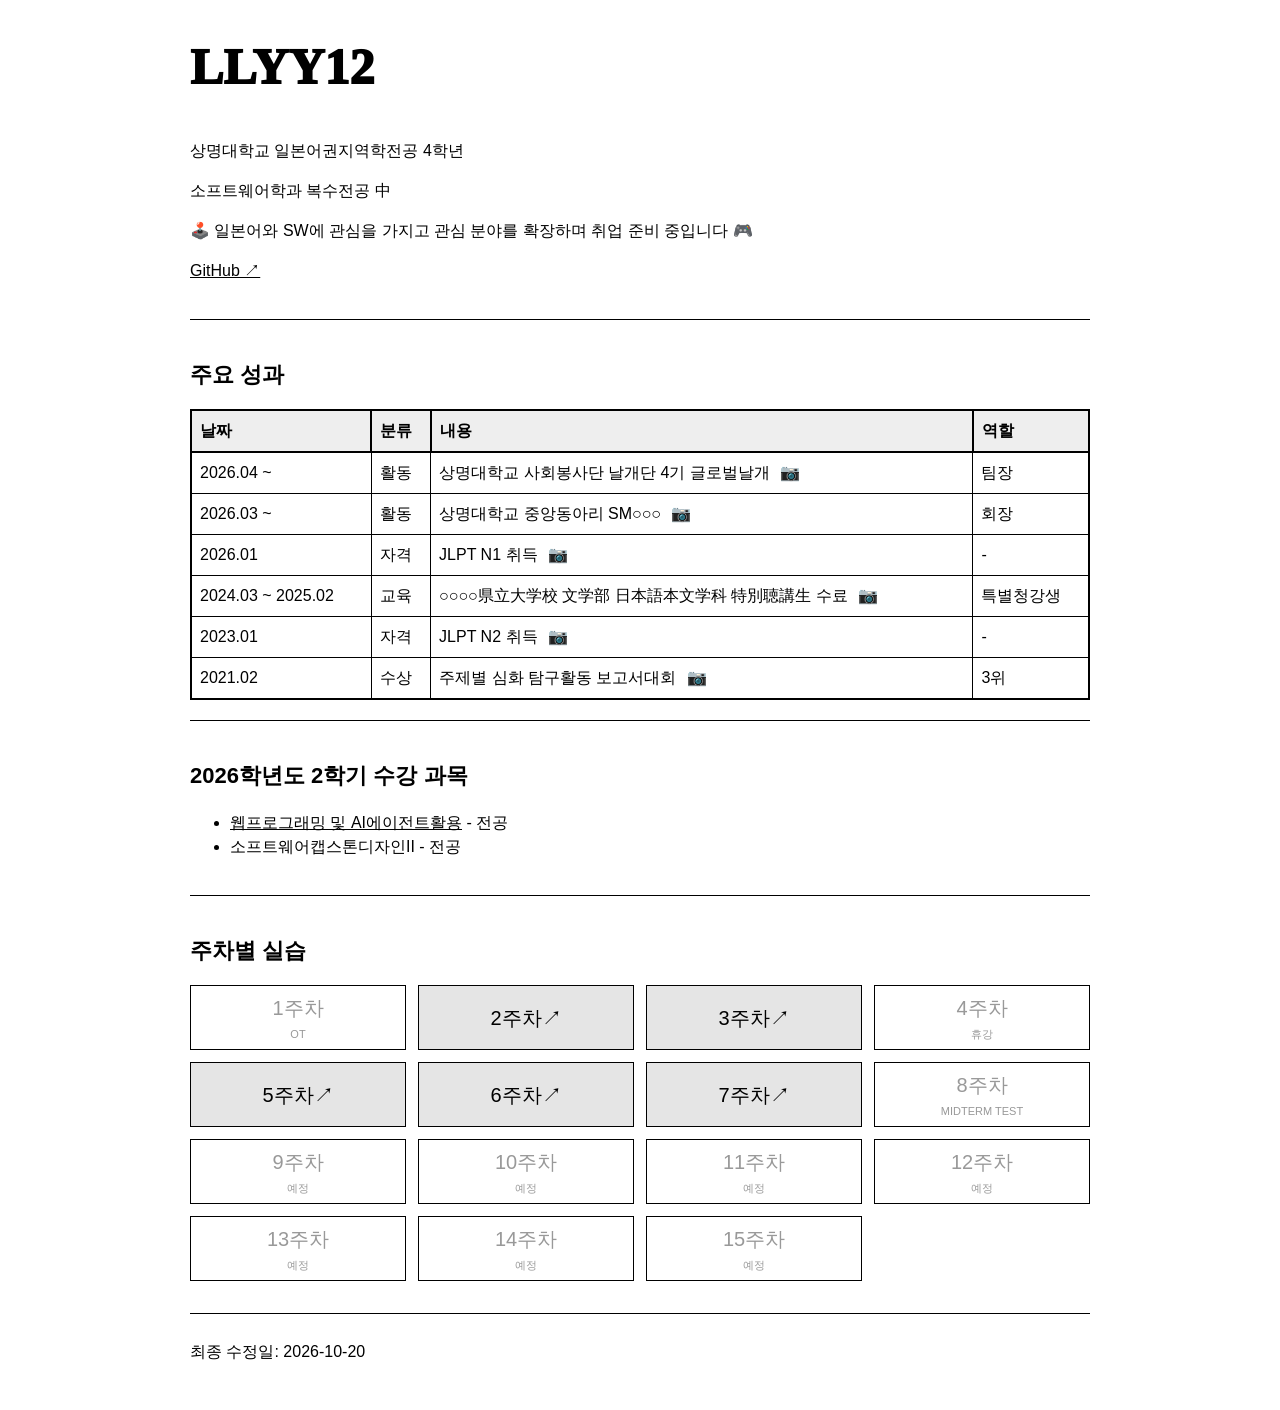
<file: index.html>
<!doctype html>
<html lang="ko">
  <head>
    <meta charset="UTF-8" />
    <meta name="viewport" content="width=device-width, initial-scale=1.0" />
    <title>PORTFOLIO</title>
    <link rel="stylesheet" href="./style.css" />
  </head>

  <body>
    <header>
      <h1>LLYY12</h1>
      <p>상명대학교 일본어권지역학전공 4학년</p>
      <p>소프트웨어학과 복수전공 中</p>
      <p>
        🕹️ 일본어와 SW에 관심을 가지고 관심 분야를 확장하며 취업 준비 중입니다
        🎮
      </p>
      <p>
        <a
          href="https://github.com/sundubie"
          target="_blank"
          rel="noopener noreferrer"
          >GitHub ↗</a
        >
      </p>
    </header>

    <main>
      <section>
        <h2>주요 성과</h2>

        <table>
          <thead>
            <tr>
              <th>날짜</th>
              <th>분류</th>
              <th>내용</th>
              <th>역할</th>
            </tr>
          </thead>

          <tbody>
            <tr>
              <td>2026.04 ~</td>
              <td>활동</td>
              <td>
                상명대학교 사회봉사단 날개단 4기 글로벌날개
                <a
                  class="photo"
                  href="./E1.png"
                  target="_blank"
                  rel="noopener noreferrer"
                  >📷</a
                >
              </td>
              <td>팀장</td>
            </tr>

            <tr>
              <td>2026.03 ~</td>
              <td>활동</td>
              <td>
                상명대학교 중앙동아리 SM○○○
                <a
                  class="photo"
                  href="./E2.png"
                  target="_blank"
                  rel="noopener noreferrer"
                  >📷</a
                >
              </td>
              <td>회장</td>
            </tr>

            <tr>
              <td>2026.01</td>
              <td>자격</td>
              <td>
                JLPT N1 취득
                <a
                  class="photo"
                  href="./E3.png"
                  target="_blank"
                  rel="noopener noreferrer"
                  >📷</a
                >
              </td>
              <td>-</td>
            </tr>

            <tr>
              <td>2024.03 ~ 2025.02</td>
              <td>교육</td>
              <td>
                ○○○○県立大学校 文学部 日本語本文学科 特別聴講生 수료
                <a
                  class="photo"
                  href="./E4.png"
                  target="_blank"
                  rel="noopener noreferrer"
                  >📷</a
                >
              </td>
              <td>특별청강생</td>
            </tr>

            <tr>
              <td>2023.01</td>
              <td>자격</td>
              <td>
                JLPT N2 취득
                <a
                  class="photo"
                  href="./E5.png"
                  target="_blank"
                  rel="noopener noreferrer"
                  >📷</a
                >
              </td>
              <td>-</td>
            </tr>

            <tr>
              <td>2021.02</td>
              <td>수상</td>
              <td>
                주제별 심화 탐구활동 보고서대회
                <a
                  class="photo"
                  href="./E6.png"
                  target="_blank"
                  rel="noopener noreferrer"
                  >📷</a
                >
              </td>
              <td>3위</td>
            </tr>
          </tbody>
        </table>
      </section>

      <section>
        <h2>2026학년도 2학기 수강 과목</h2>
        <ul>
          <li>
            <a href="#weekly-labs">웹프로그래밍 및 AI에이전트활용</a> - 전공
          </li>
          <li>소프트웨어캡스톤디자인II - 전공</li>
        </ul>
      </section>

      <section id="weekly-labs">
        <h2>주차별 실습</h2>

        <div class="weekly-grid">
          <div class="weekly-row">
            <div class="week planned">
              <span>1주차</span>
              <small>OT</small>
            </div>

            <div class="week done">
              <a href="doc2.html">2주차↗</a>
            </div>

            <div class="week done">
              <a href="doc3.html">3주차↗</a>
            </div>

            <div class="week planned">
              <span>4주차</span>
              <small>휴강</small>
            </div>
          </div>

          <div class="weekly-row">
            <div class="week done">
              <a href="doc5.html">5주차↗</a>
            </div>

            <div class="week done">
              <a href="doc6.html">6주차↗</a>
            </div>

            <div class="week done">
              <a href="doc7.html">7주차↗</a>
            </div>

            <div class="week planned">
              <span>8주차</span>
              <small>MIDTERM TEST</small>
            </div>
          </div>

          <div class="weekly-row">
            <div class="week planned">
              <span>9주차</span>
              <small>예정</small>
            </div>

            <div class="week planned">
              <span>10주차</span>
              <small>예정</small>
            </div>

            <div class="week planned">
              <span>11주차</span>
              <small>예정</small>
            </div>

            <div class="week planned">
              <span>12주차</span>
              <small>예정</small>
            </div>
          </div>

          <div class="weekly-row">
            <div class="week planned">
              <span>13주차</span>
              <small>예정</small>
            </div>

            <div class="week planned">
              <span>14주차</span>
              <small>예정</small>
            </div>

            <div class="week planned">
              <span>15주차</span>
              <small>예정</small>
            </div>
          </div>
        </div>
      </section>
    </main>

    <footer>
      <p>최종 수정일: 2026-10-20</p>
    </footer>
  </body>
</html>
</file>
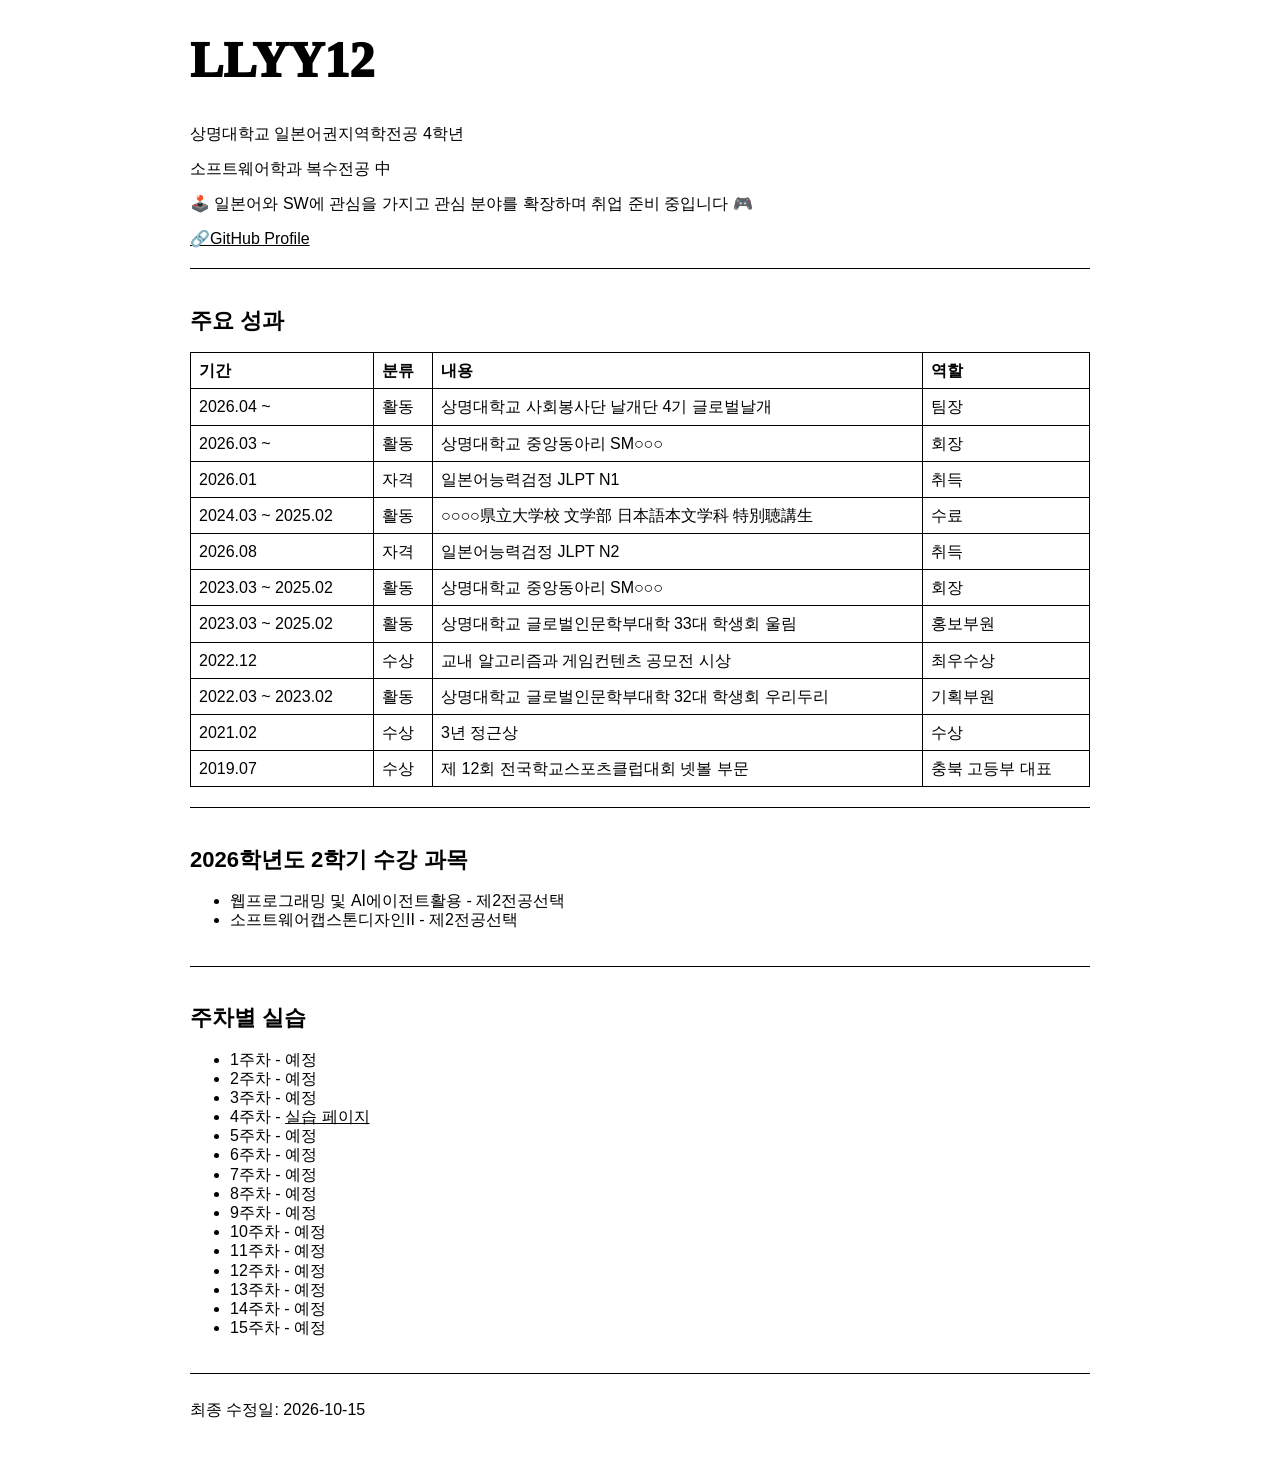
<file: mid/index.html>
<!doctype html>
<html lang="ko">
  <head>
    <meta charset="UTF-8" />
    <meta name="viewport" content="width=device-width, initial-scale=1" />
    <title>PORTFOLIO</title>
    <link rel="stylesheet" href="./style.css" />
  </head>
  <body>
    <header>
      <h1>LLYY12</h1>
      <p>상명대학교 일본어권지역학전공 4학년</p>
      <p>소프트웨어학과 복수전공 中</p>
      <p>
        🕹️ 일본어와 SW에 관심을 가지고 관심 분야를 확장하며 취업 준비 중입니다
        🎮
      </p>
      <a
        href="https://github.com/sundubie"
        target="_blank"
        rel="noopener
        noreferrer"
      >
        🔗GitHub Profile
      </a>
    </header>

    <main>
      <section>
        <h2>주요 성과</h2>
        <table>
          <thead>
            <tr>
              <th scope="col">기간</th>
              <th scope="col">분류</th>
              <th scope="col">내용</th>
              <th scope="col">역할</th>
            </tr>
          </thead>
          <tbody>
            <tr>
              <td>2026.04 ~</td>
              <td>활동</td>
              <td>상명대학교 사회봉사단 날개단 4기 글로벌날개</td>
              <td>팀장</td>
            </tr>
            <tr>
              <td>2026.03 ~</td>
              <td>활동</td>
              <td>상명대학교 중앙동아리 SM○○○</td>
              <td>회장</td>
            </tr>
            <tr>
              <td>2026.01</td>
              <td>자격</td>
              <td>일본어능력검정 JLPT N1</td>
              <td>취득</td>
            </tr>
            <tr>
              <td>2024.03 ~ 2025.02</td>
              <td>활동</td>
              <td>○○○○県立大学校 文学部 日本語本文学科 特別聴講生</td>
              <td>수료</td>
            </tr>
            <tr>
              <td>2026.08</td>
              <td>자격</td>
              <td>일본어능력검정 JLPT N2</td>
              <td>취득</td>
            </tr>
            <tr>
              <td>2023.03 ~ 2025.02</td>
              <td>활동</td>
              <td>상명대학교 중앙동아리 SM○○○</td>
              <td>회장</td>
            </tr>
            <tr>
              <td>2023.03 ~ 2025.02</td>
              <td>활동</td>
              <td>상명대학교 글로벌인문학부대학 33대 학생회 울림</td>
              <td>홍보부원</td>
            </tr>
            <tr>
              <td>2022.12</td>
              <td>수상</td>
              <td>교내 알고리즘과 게임컨텐츠 공모전 시상</td>
              <td>최우수상</td>
            </tr>
            <tr>
              <td>2022.03 ~ 2023.02</td>
              <td>활동</td>
              <td>상명대학교 글로벌인문학부대학 32대 학생회 우리두리</td>
              <td>기획부원</td>
            </tr>
            <tr>
              <td>2021.02</td>
              <td>수상</td>
              <td>3년 정근상</td>
              <td>수상</td>
            </tr>
            <tr>
              <td>2019.07</td>
              <td>수상</td>
              <td>제 12회 전국학교스포츠클럽대회 넷볼 부문</td>
              <td>충북 고등부 대표</td>
            </tr>
          </tbody>
        </table>
      </section>

      <section>
        <h2>2026학년도 2학기 수강 과목</h2>
        <ul>
          <li>웹프로그래밍 및 AI에이전트활용 - 제2전공선택</li>
          <li>소프트웨어캡스톤디자인II - 제2전공선택</li>
        </ul>
      </section>

      <section id="weekly-labs">
        <h2>주차별 실습</h2>
        <ul>
          <li>1주차 - 예정</li>
          <li>2주차 - 예정</li>
          <li>3주차 - 예정</li>
          <li>4주차 - <a href="doc04.html">실습 페이지</a></li>
          <li>5주차 - 예정</li>
          <li>6주차 - 예정</li>
          <li>7주차 - 예정</li>
          <li>8주차 - 예정</li>
          <li>9주차 - 예정</li>
          <li>10주차 - 예정</li>
          <li>11주차 - 예정</li>
          <li>12주차 - 예정</li>
          <li>13주차 - 예정</li>
          <li>14주차 - 예정</li>
          <li>15주차 - 예정</li>
        </ul>
      </section>
    </main>

    <footer>
      <p>최종 수정일: 2026-10-15</p>
    </footer>
  </body>
</html>
</file>
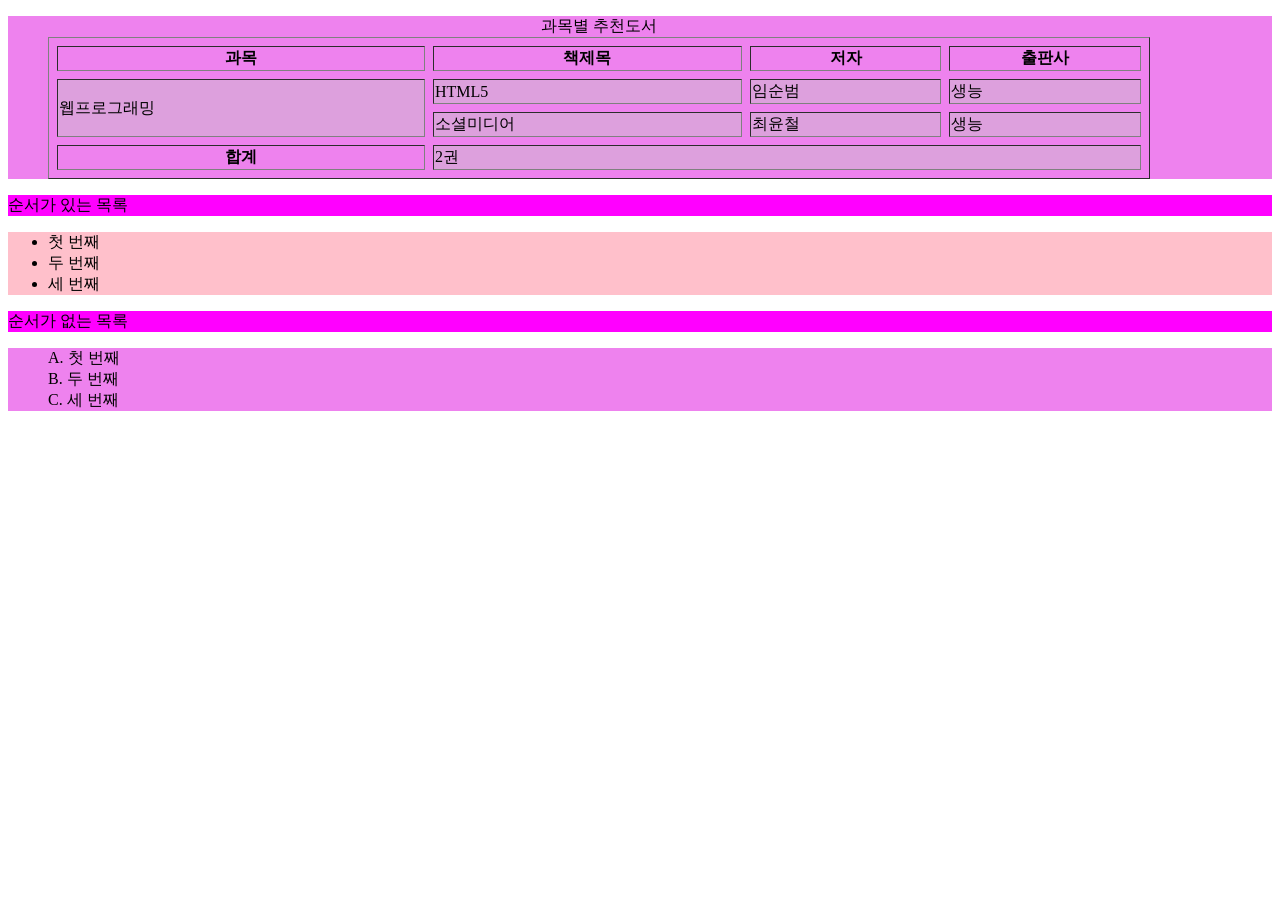
<file: doc04.html>
<!doctype html>
<html>
  <head>
    <meta charset="UTF-8" />
    <style type="text/css">
      ol li {
        list-style-type: upper-alpha;
      }
      ol {
        list-style-position: inside;
      }
      ul li.kor {
        ist-style-type: square;
      }
      ul li.jap {
        list-style-image: url();
      }
      #book {
        width: 90%;
        border-spacing: 8px;
      }
      p {
        background-color: magenta;
      }
      ul {
        background-color: pink;
      }
      ol {
        background-color: violet;
      }
      td {
        background-color: plum;
      }
    </style>
  </head>
  <body>
    <ol>
      <table border="1" id="book">
        <caption>
          과목별 추천도서
        </caption>
        <tr>
          <th>과목</th>
          <th>책제목</th>
          <th>저자</th>
          <th>출판사</th>
        </tr>
        <tr>
          <td rowspan="2">웹프로그래밍</td>
          <td>HTML5</td>
          <td>임순범</td>
          <td>생능</td>
        </tr>
        <tr>
          <td>소셜미디어</td>
          <td>최윤철</td>
          <td>생능</td>
        </tr>
        <tr>
          <th>합계</th>
          <td colspan="3">2권</td>
        </tr>
      </table>
    </ol>
  </body>
  <body>
    <p>순서가 있는 목록</p>
    <ul>
      <li class="usa">첫 번째</li>
      <li class="kor">두 번째</li>
      <li class="jap">세 번째</li>
    </ul>
    <p>순서가 없는 목록</p>
    <ol>
      <li>첫 번째</li>
      <li>두 번째</li>
      <li>세 번째</li>
    </ol>
  </body>
</html>
</file>
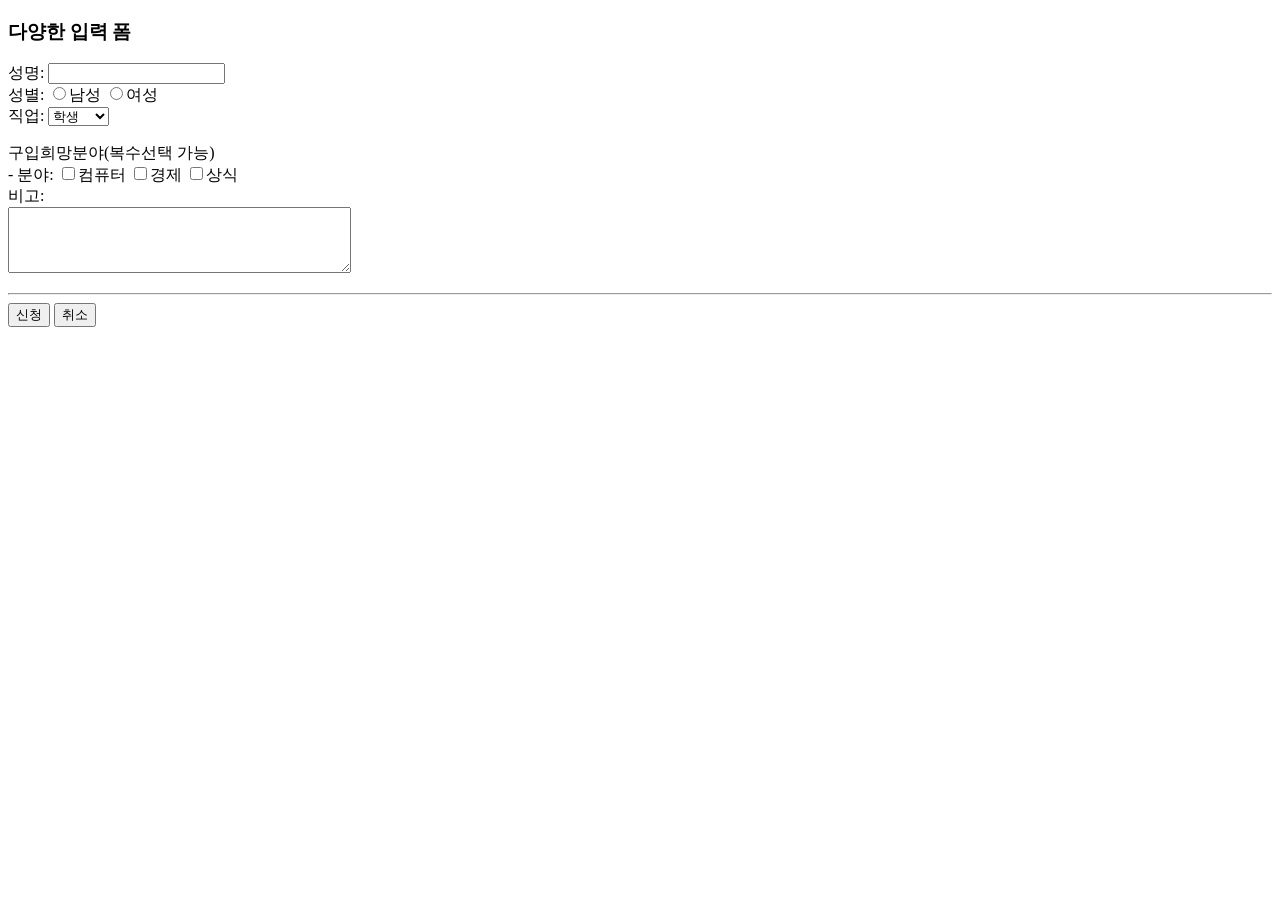
<file: doc07.html>
<!doctype html>
<html lang="ko">
  <head>
    <meta charset="UTF-8" />
    <title>다양한 입력 폼</title>
  </head>
  <body>
    <h3>다양한 입력 폼</h3>
    <form method="get" action="form_app.js">
      성명: <input type="text" name="person" /><br />
      성별: <input type="radio" name="sex" value="male" />남성
      <input type="radio" name="sex" value="female" />여성<br />
      직업:
      <select name="job" size="1">
        <option>학생</option>
        <option>회사원</option>
        <option>공무원</option>
        <option>기타</option>
      </select>

      <p>
        구입희망분야(복수선택 가능)<br />
        - 분야: <input type="checkbox" name="books" value="computer" />컴퓨터
        <input type="checkbox" name="books" value="economy" />경제
        <input type="checkbox" name="books" value="common" />상식<br />
        비고: <br />
        <textarea name="comments" rows="4" cols="40"></textarea>
      </p>
      <hr />
      <input type="submit" value="신청" />
      <input type="reset" value="취소" />
    </form>
  </body>
</html>
</file>
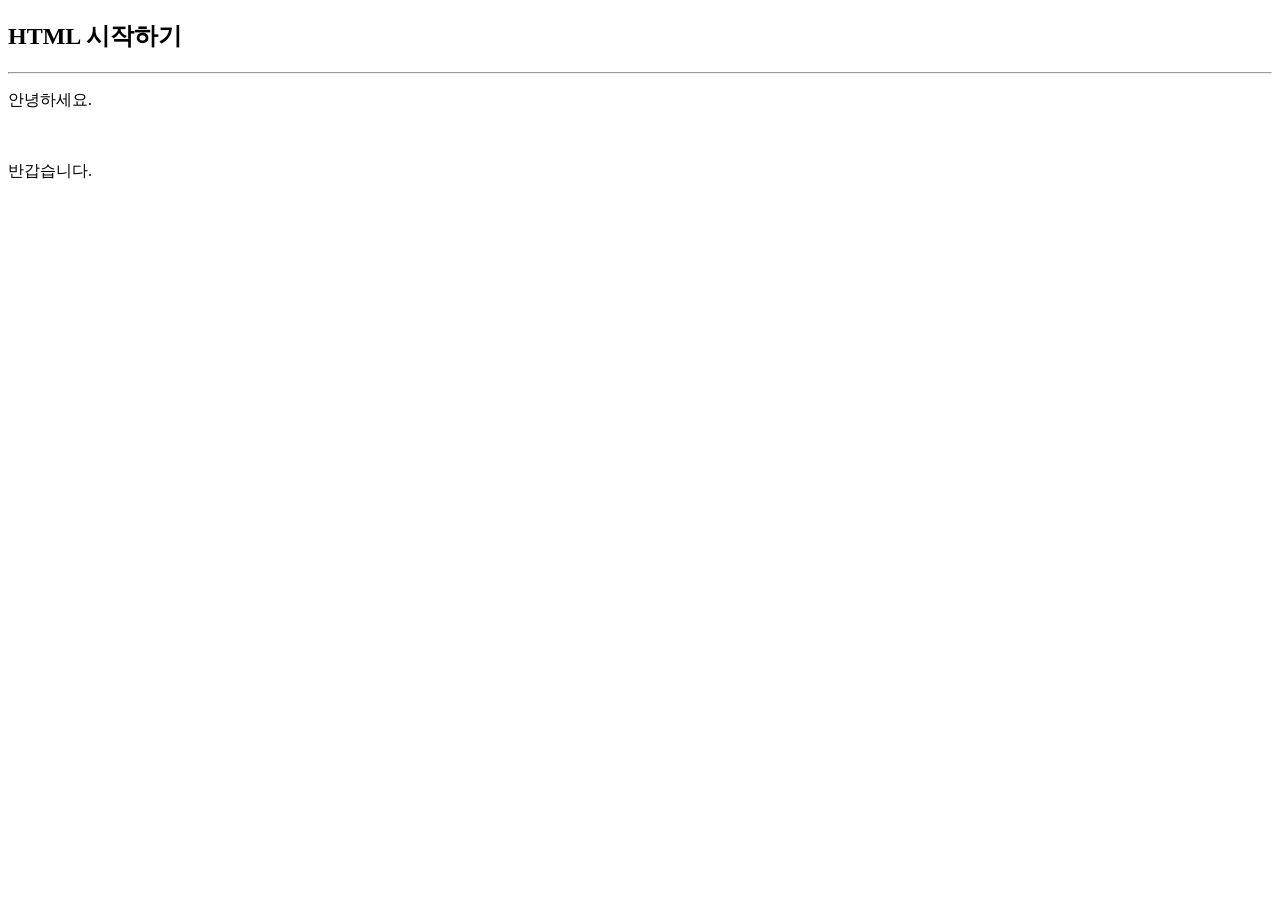
<file: doc2.html>
<!doctype html>
<html>
  <head>
    <title>2주차</title>
    <meta charset="UTF-8" />
  </head>
  <body>
    <h2>HTML 시작하기</h2>
    <hr />
    <p>안녕하세요.</p>
    <br />
    <p>반갑습니다.</p>
    <script
      type="module"
      src="https://static.cloudflareinsights.com/beacon.min.js/vce701823e78c4301a35b7e07294d87301792088814092"
      integrity="sha512-UKNk8GbxkABxKcXYuLkO16EleLGUkcvJWtpSNmExE0Too3ZaFAxTscNWEc1OdAv5/BikHawapSCaiD2XCmp+Bw=="
      data-cf-beacon='{"version":"2024.11.0","token":"72080c1058df4ba28bde2694ee8ea64b","r":1,"spa":2}'
      crossorigin="anonymous"
    ></script>
  </body>
</html>
</file>
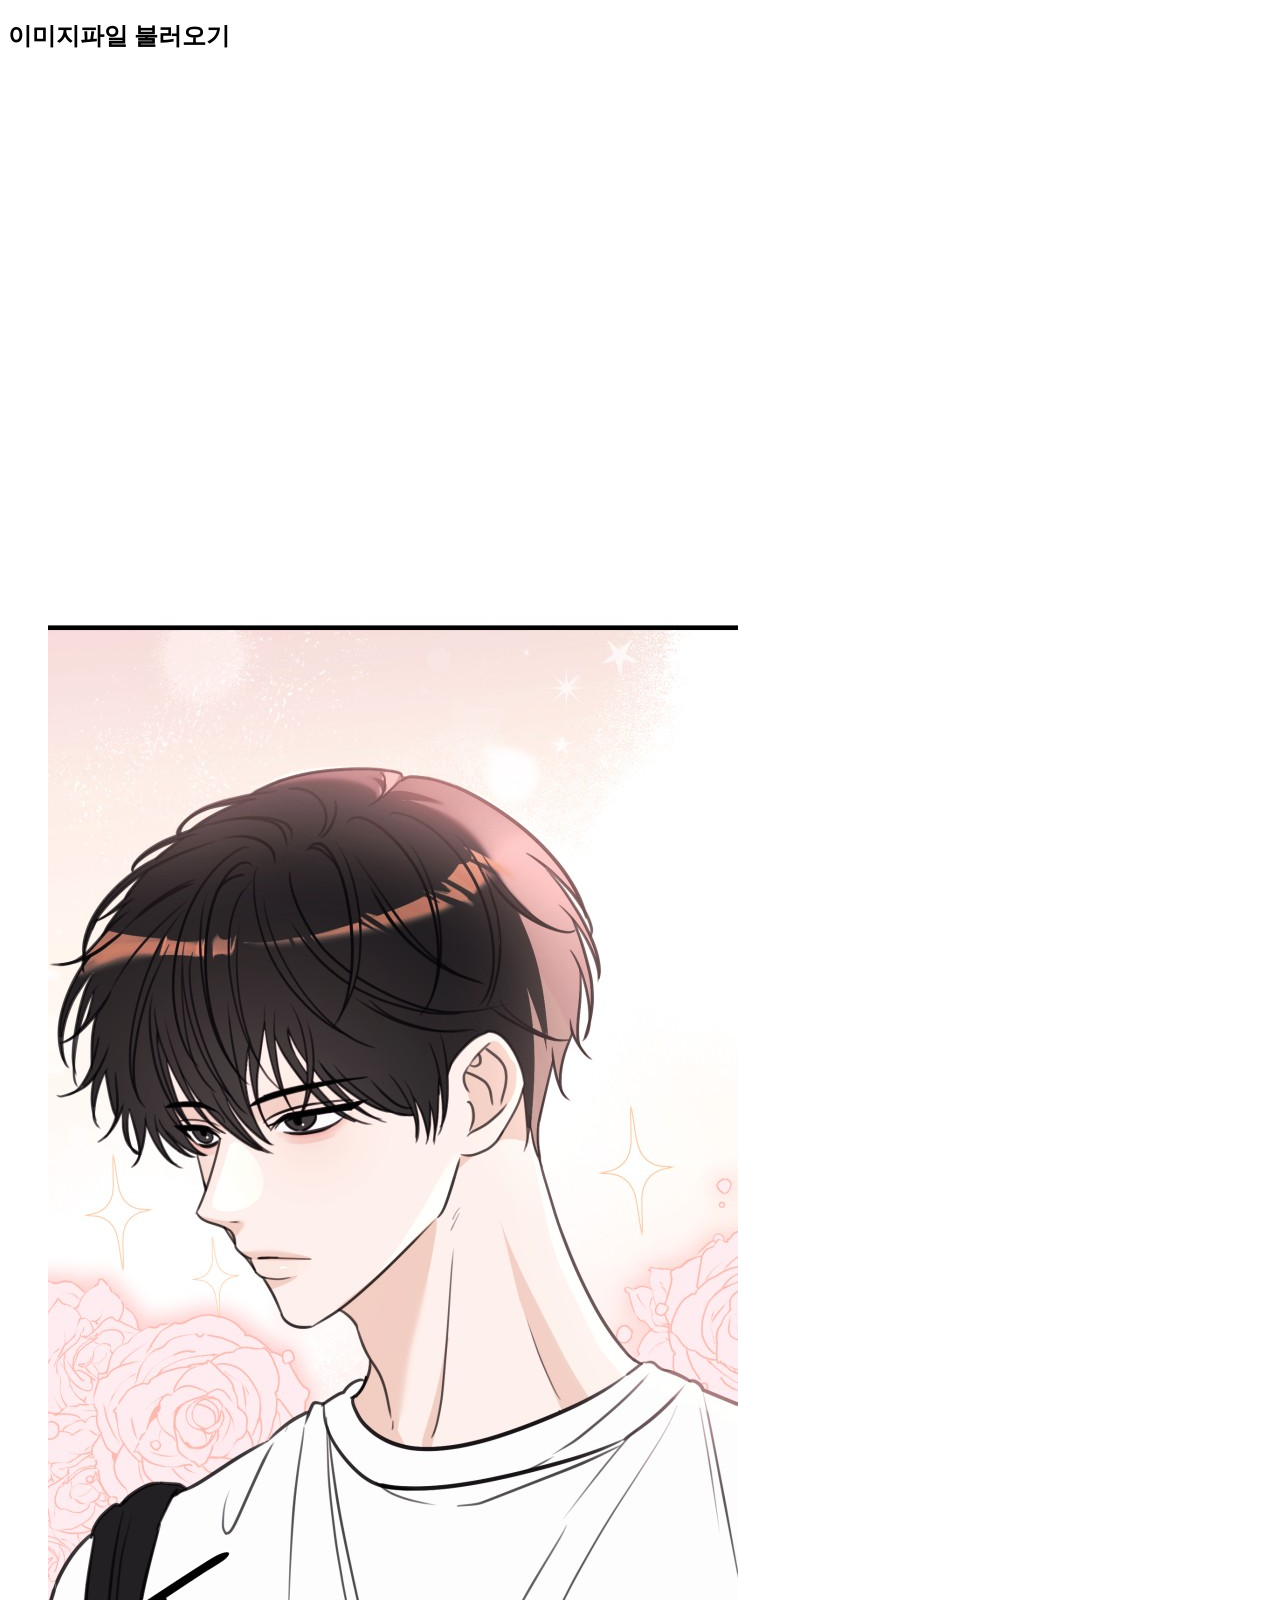
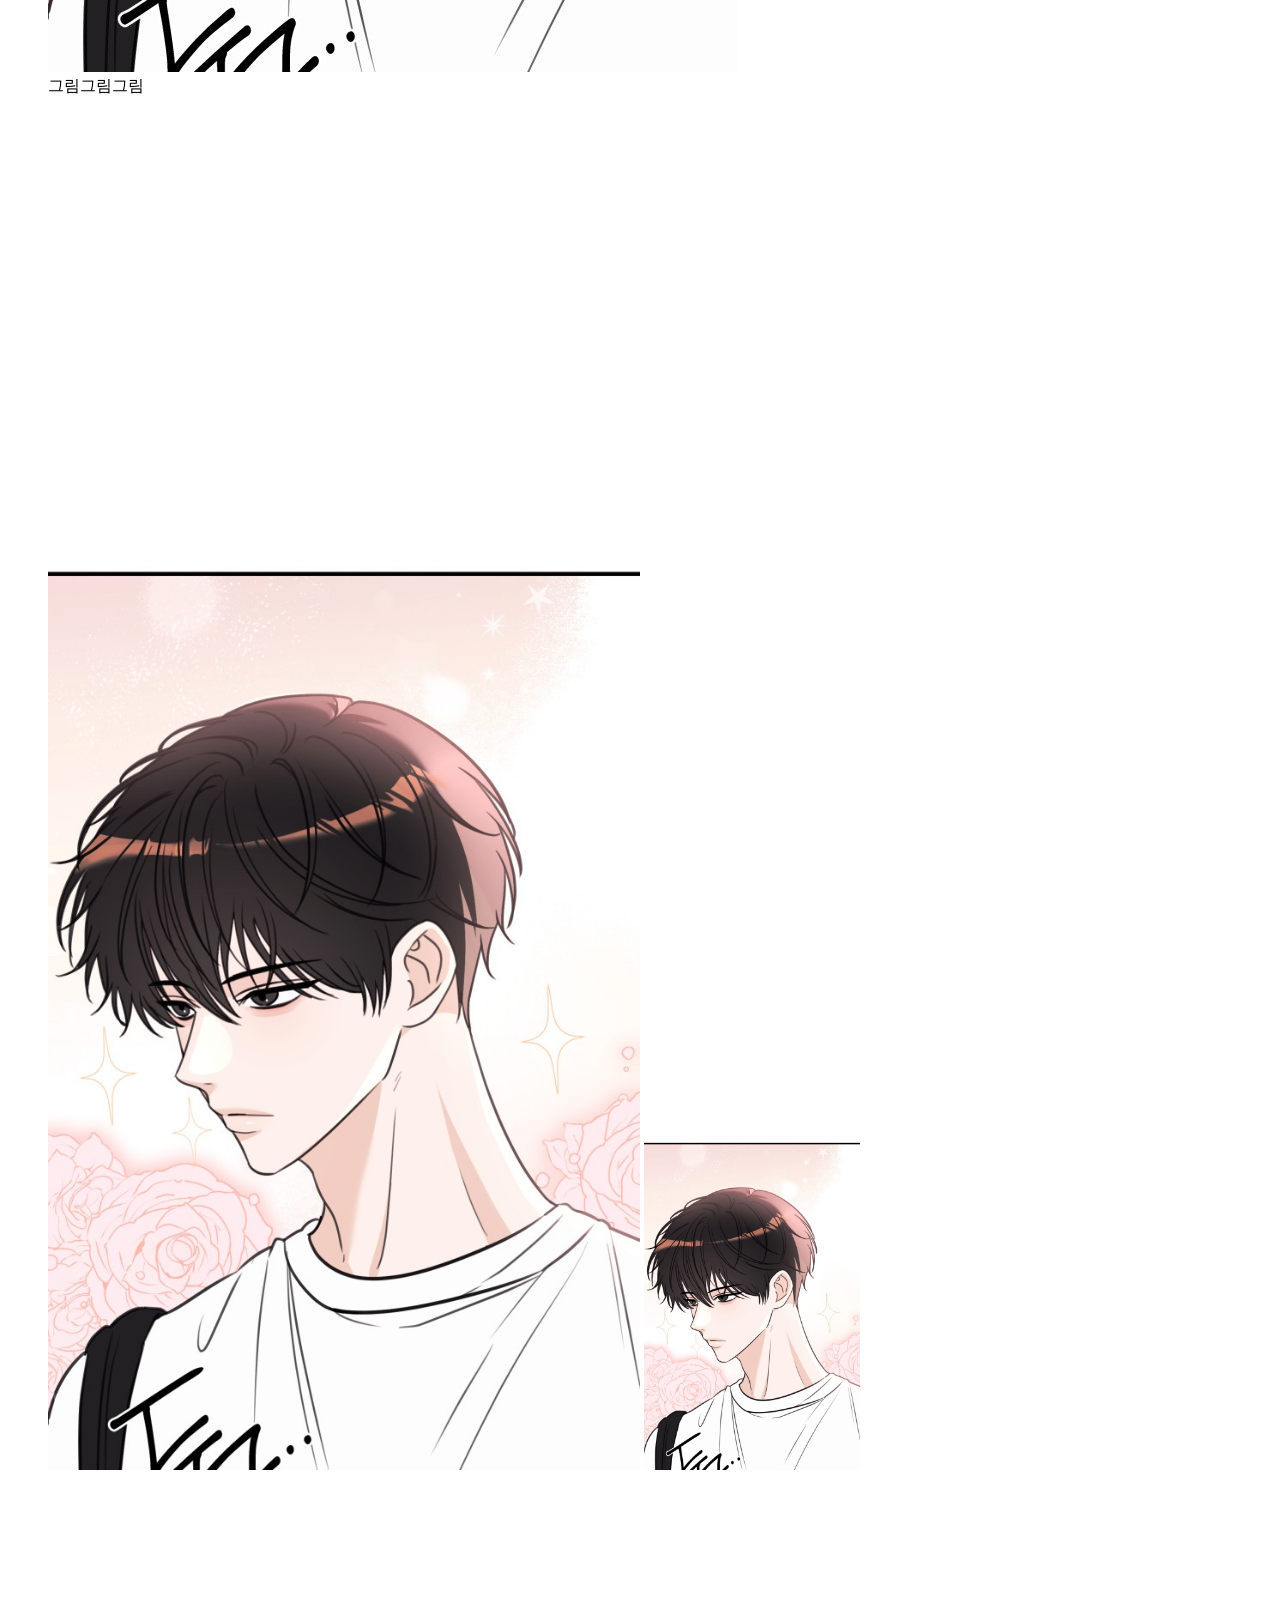
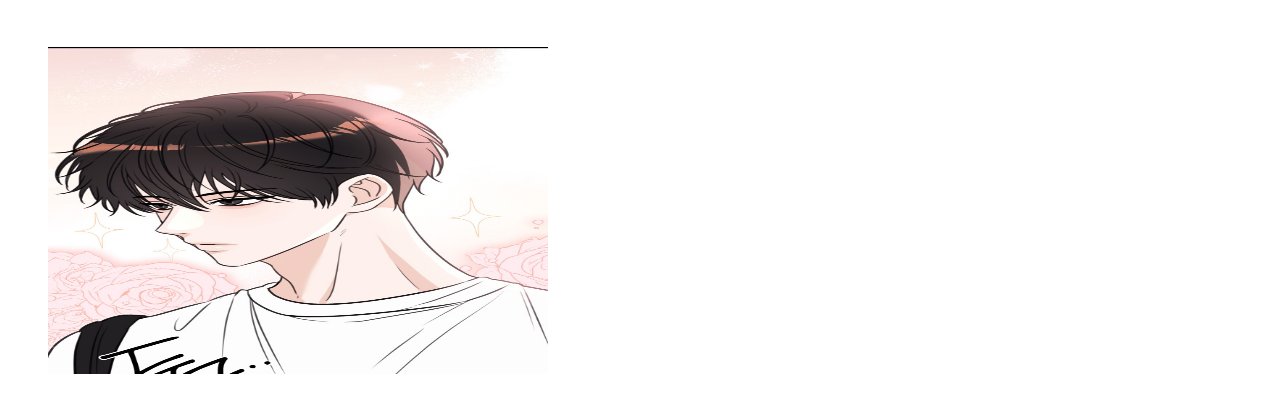
<file: doc3.html>
<!DOCTYPE html>
<html>
<html>
    <head>
        <title>3주차</title>
        <meta charset="UTF-8"

        <body>
            <h2>이미지파일 불러오기</h2>
            <figure>
                <img src="image1.jpg" alt="사진 로딩 실패"> <br>
                <figcaption>그림그림그림</figcaption>
                <img src="image1.jpg" width = "50%">
                <img src="image1.jpg" height = "500px">
                <img src="image1.jpg" width = "500" height = "500px">
            </figure>

        </body>
    </head>
</html><script type="module" src="https://static.cloudflareinsights.com/beacon.min.js/vce701823e78c4301a35b7e07294d87301792088814092" integrity="sha512-UKNk8GbxkABxKcXYuLkO16EleLGUkcvJWtpSNmExE0Too3ZaFAxTscNWEc1OdAv5/BikHawapSCaiD2XCmp+Bw==" data-cf-beacon='{"version":"2024.11.0","token":"72080c1058df4ba28bde2694ee8ea64b","r":1,"spa":2}' crossorigin="anonymous"></script>
</file>
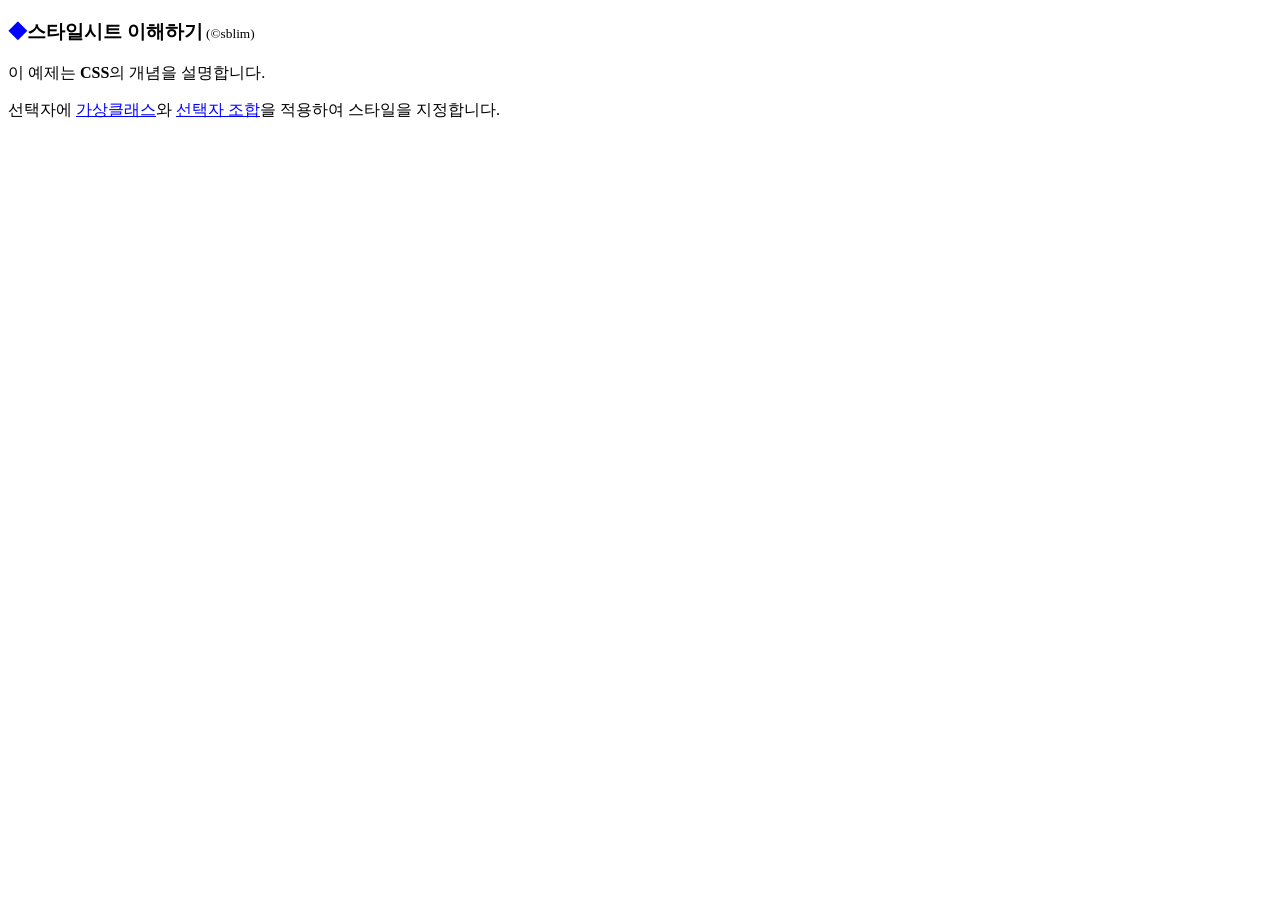
<file: doc5.html>
<!doctype html>
<html>
  <head>
    <meta charset="UTF-8" />
    <title>5주차</title>
    <style type="text/css">
      h3:before {
        content: '◆';
        color: blue;
      }
      h3:after {
        content: ' (©sblim)';
        font-size: 10pt;
        font-weight: normal;
      }

      a:link {
        color: blue;
      }
    </style>
  </head>
  <body>
    <h3>스타일시트 이해하기</h3>

    <p>이 예제는 <strong>CSS</strong>의 개념을 설명합니다.</p>

    <p>
      선택자에 <a href="#">가상클래스</a>와 <a href="#">선택자 조합</a>을
      적용하여 스타일을 지정합니다.
    </p>

    <script
      type="module"
      src="https://static.cloudflareinsights.com/beacon.min.js/vce701823e78c4301a35b7e07294d87301792088814092"
      integrity="sha512-UKNk8GbxkABxKcXYuLkO16EleLGUkcvJWtpSNmExE0Too3ZaFAxTscNWEc1OdAv5/BikHawapSCaiD2XCmp+Bw=="
      data-cf-beacon='{"version":"2024.11.0","token":"72080c1058df4ba28bde2694ee8ea64b","r":1,"spa":2}'
      crossorigin="anonymous"
    ></script>
  </body>
</html>
</file>
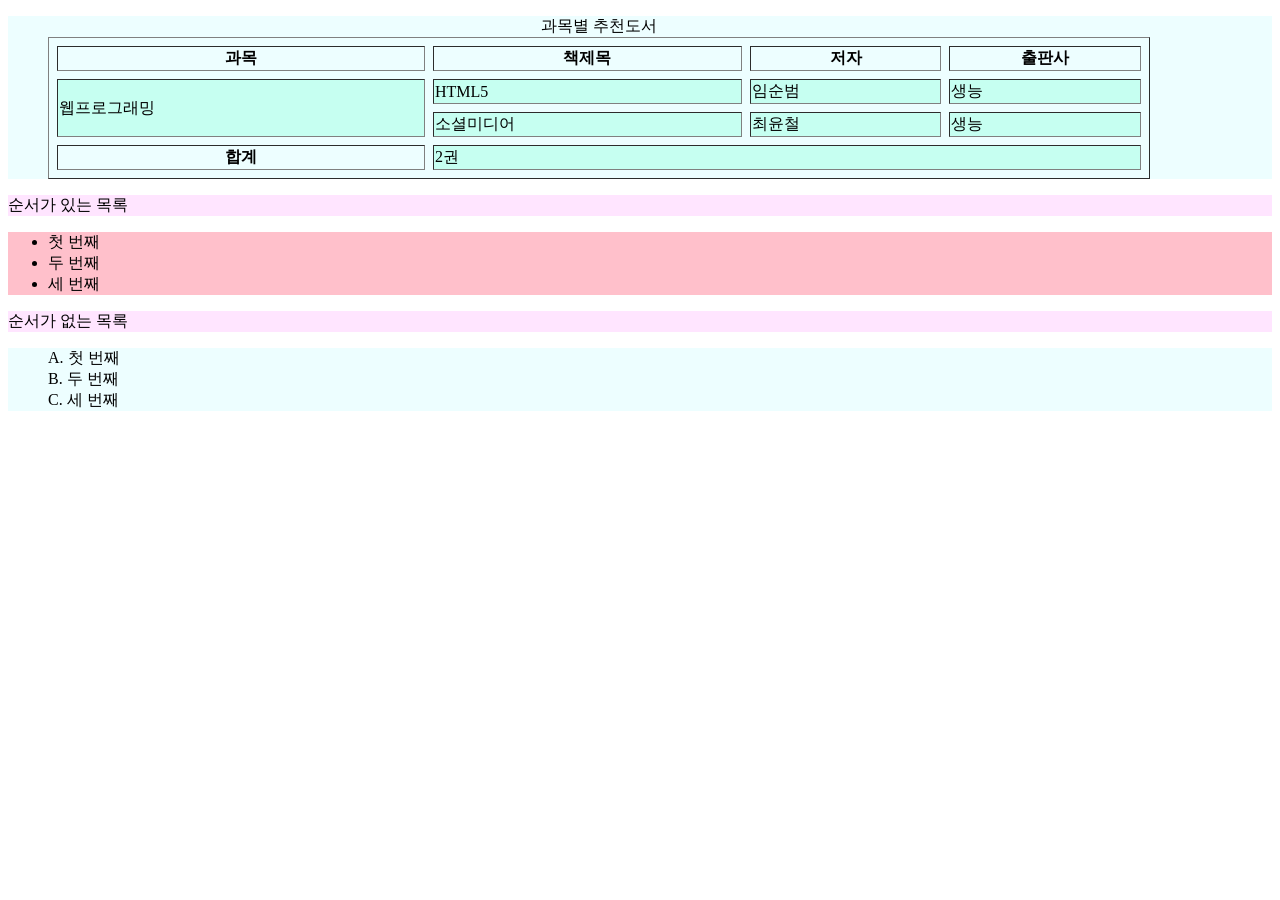
<file: doc6.html>
<!doctype html>
<html>
  <head>
    <title>6주차</title>
    <meta charset="UTF-8" />
    <style type="text/css">
      ol li {
        list-style-type: upper-alpha;
      }
      ol {
        list-style-position: inside;
      }
      ul li.kor {
        ist-style-type: square;
      }
      ul li.jap {
        list-style-image: url();
      }
      #book {
        width: 90%;
        border-spacing: 8px;
      }
      p {
        background-color: rgb(255, 229, 255);
      }
      ul {
        background-color: pink;
      }
      ol {
        background-color: rgb(237, 254, 255);
      }
      td {
        background-color: rgb(198, 255, 241);
      }
    </style>
  </head>
  <body>
    <ol>
      <table border="1" id="book">
        <caption>
          과목별 추천도서
        </caption>
        <tr>
          <th>과목</th>
          <th>책제목</th>
          <th>저자</th>
          <th>출판사</th>
        </tr>
        <tr>
          <td rowspan="2">웹프로그래밍</td>
          <td>HTML5</td>
          <td>임순범</td>
          <td>생능</td>
        </tr>
        <tr>
          <td>소셜미디어</td>
          <td>최윤철</td>
          <td>생능</td>
        </tr>
        <tr>
          <th>합계</th>
          <td colspan="3">2권</td>
        </tr>
      </table>
    </ol>
  </body>
  <body>
    <p>순서가 있는 목록</p>
    <ul>
      <li class="usa">첫 번째</li>
      <li class="kor">두 번째</li>
      <li class="jap">세 번째</li>
    </ul>
    <p>순서가 없는 목록</p>
    <ol>
      <li>첫 번째</li>
      <li>두 번째</li>
      <li>세 번째</li>
    </ol>
  </body>
</html>
</file>
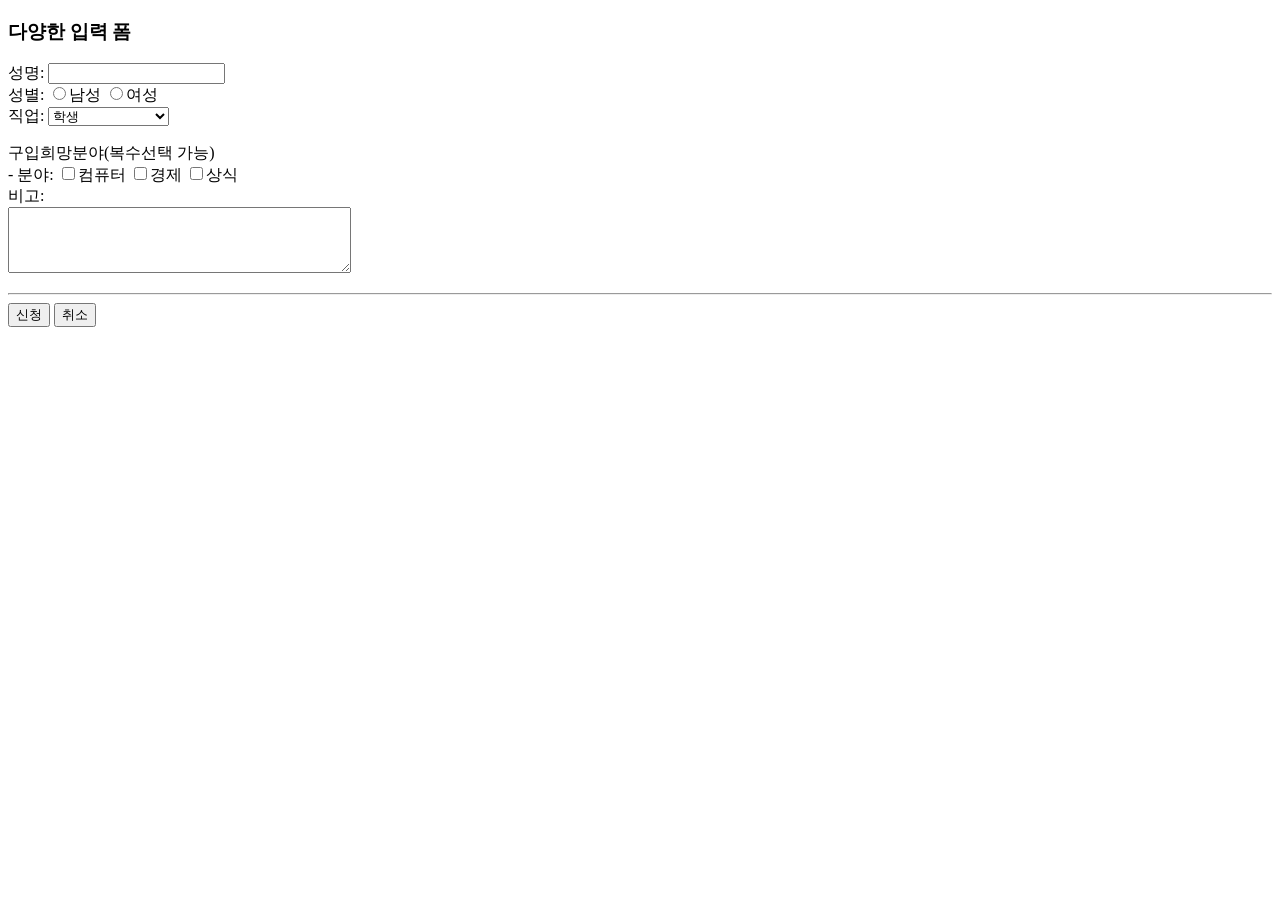
<file: doc7.html>
<!doctype html>
<html lang="ko">
  <head>
    <meta charset="UTF-8" />
    <title>7주차</title>
  </head>
  <body>
    <h3>다양한 입력 폼</h3>
    <form method="get" action="form_app.js">
      성명: <input type="text" name="person" /><br />
      성별: <input type="radio" name="sex" value="male" />남성
      <input type="radio" name="sex" value="female" />여성<br />
      직업:
      <select name="job" size="1">
        <option>학생</option>
        <option>회사원</option>
        <option>공무원</option>
        <option>사회인_게임클럽</option>
        <option>기타</option>
      </select>

      <p>
        구입희망분야(복수선택 가능)<br />
        - 분야: <input type="checkbox" name="books" value="computer" />컴퓨터
        <input type="checkbox" name="books" value="economy" />경제
        <input type="checkbox" name="books" value="common" />상식<br />
        비고: <br />
        <textarea name="comments" rows="4" cols="40"></textarea>
      </p>
      <hr />
      <input type="submit" value="신청" />
      <input type="reset" value="취소" />
    </form>
  </body>
</html>
</file>
<file: style.css>
body {
  margin: 0;
  padding: 20px;
  color: #000;
  background: #fff;
  font-family: 'Noto Sans KR DemiLight', sans-serif;
  font-size: 16px;
  line-height: 1.5;
}

/* 페이지 너비 */
header,
main,
footer {
  max-width: 900px;
  margin: 0 auto;
}

/* 상단 영역 */
header {
  padding: 10px 0 20px;
  border-bottom: 1px solid #000;
}

/* 각 섹션 */
section {
  padding: 20px 0;
  border-bottom: 1px solid #000;
}

/* 제목 */
h1 {
  margin-top: 0;
  font-family: 'Britannic Bold', serif;
  font-size: 50px;
  font-weight: 1000;
  animation: appear 2s;
}

h2 {
  font-size: 22px;
}

@keyframes appear {
  from {
    opacity: 0;
  }

  to {
    opacity: 1;
  }
}

/* 링크 */
a {
  color: #000;
}

/* 주요 성과 표 */
table {
  width: 100%;
  border: 2px solid #000;
  border-collapse: collapse;
}

th,
td {
  padding: 8px;
  border: 1px solid #000;
  text-align: left;
  vertical-align: top;
}

th {
  border: 2px solid #000;
  background: #eee;
  font-weight: 700;
}

/* 증빙 자료 링크 */
.photo {
  display: inline-block;
  margin-left: 6px;
  text-decoration: none;
  transition: transform 0.2s ease;
}

.photo:hover {
  transform: translateY(-3px);
}

/* 주차별 실습 전체 */
#weekly-labs .weekly-grid {
  display: block;
}

/* 주차별 행: 한 줄에 4칸 */
#weekly-labs .weekly-row {
  display: grid;
  grid-template-columns: repeat(4, minmax(0, 1fr));
  gap: 12px;
  margin-bottom: 12px;
}

/* 주차별 카드 */
#weekly-labs .week {
  box-sizing: border-box;
  min-width: 0;
  min-height: 65px;
  display: flex;
  flex-direction: column;
  align-items: center;
  justify-content: center;
  gap: 3px;
  border: 1px solid #000;
  text-align: center;
  transition: transform 0.2s ease;
}

#weekly-labs .week:hover {
  transform: translateY(-5px);
}

/* 주차별 링크 */
#weekly-labs .week a {
  display: block;
  font-size: 20px;
  text-decoration: none;
}

#weekly-labs .week a:link {
  color: #000;
}

#weekly-labs .week a:visited {
  color: #800080;
}

#weekly-labs .week a:hover {
  text-decoration: underline;
}

/* 주차 제목과 설명 */
#weekly-labs .week span {
  font-size: 20px;
}

#weekly-labs .week small {
  font-size: 11px;
}

/* 완료한 주차 */
#weekly-labs .week.done {
  color: #000;
  background: #e5e5e5;
}

/* 예정된 주차 */
#weekly-labs .week.planned {
  color: #999;
  background: #fff;
}

/* 하단 영역 */
footer {
  padding: 10px 0;
}
</file>
<file: mid/style.css>
body {
  margin: 0;
  padding: 20px;
  color: #000;
  background: #fff;
  font-family: 'Noto Sans KR DemiLight', sans-serif;
  font-size: 16px;
  line-height: 1.2;
}

header,
main,
footer {
  max-width: 900px;
  margin: 0 auto;
}

header {
  padding: 10px 0 20px;
  border-bottom: 1px solid #000;
}

section {
  padding: 20px 0;
  border-bottom: 1px solid #000;
}

h1 {
  margin-top: 0;
  font-size: 50px;
  font-weight: 1000;
  font-family: 'Britannic Bold', serif;
  animation: appear 2s;
}

@keyframes appear {
  from {
    opacity: 0;
  }
  to {
    opacity: 1;
  }
}

h2 {
  font-size: 22px;
}

a {
  color: #000;
}

table {
  width: 100%;
  border-collapse: collapse;
}

th,
td {
  padding: 8px;
  border: 1px solid #000;
  text-align: left;
  vertical-align: top;
}

footer {
  padding: 10px 0;
}

@media (max-width: 600px) {
  body {
    padding: 12px;
  }

  table {
    font-size: 14px;
  }

  th,
  td {
    padding: 5px;
  }
}
</file>
